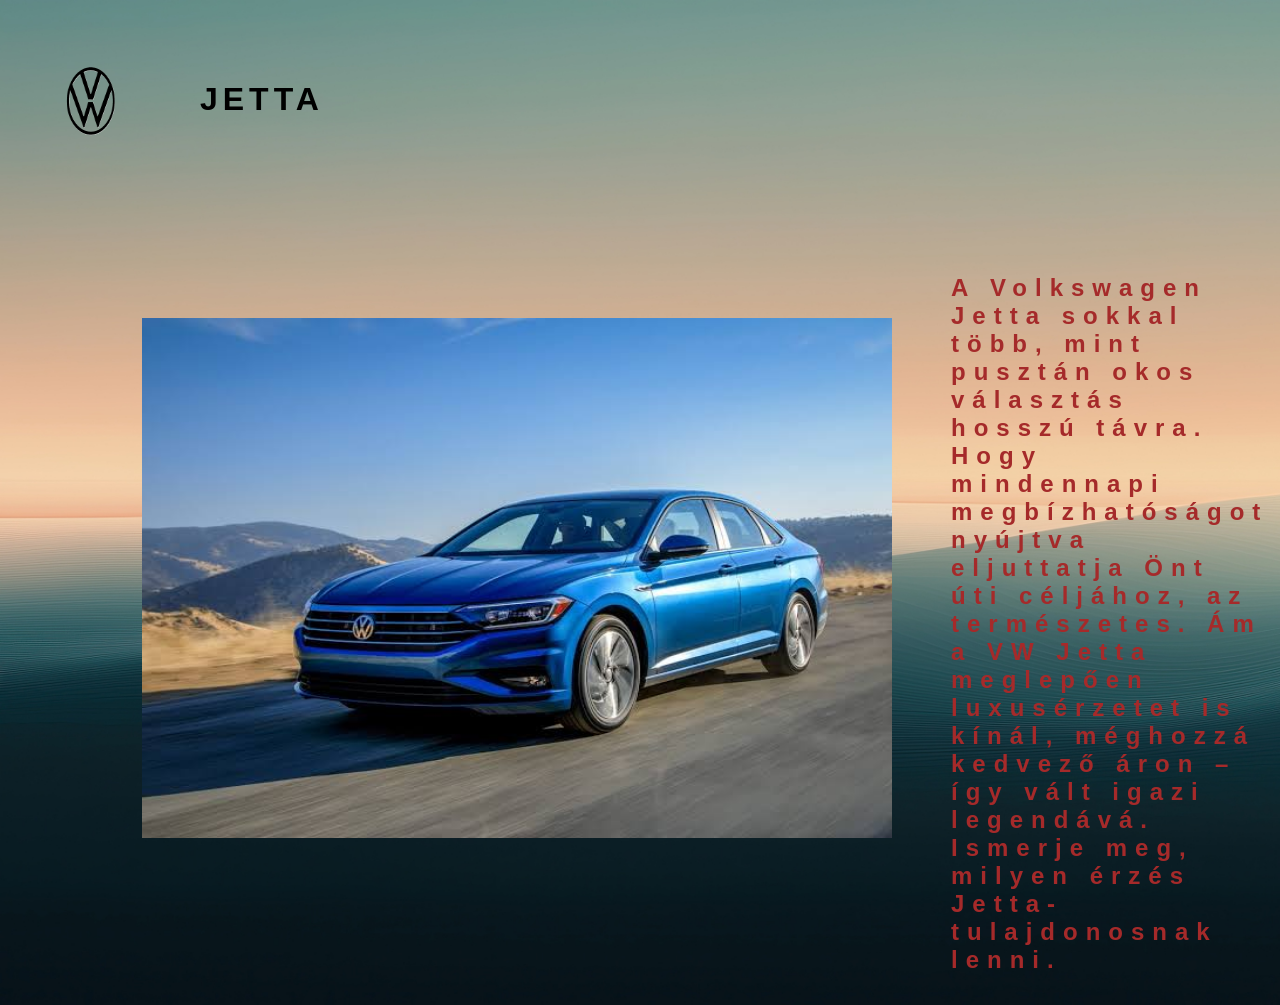
<file: 1.html>
<!DOCTYPE html>
<html lang="en">
<head>
    <meta charset="UTF-8">
    <meta name="viewport" content="width=device-width, initial-scale=1.0">
    <title>Kurják Krisztián</title>
    <link rel="stylesheet" href="main.css">
</head>
<body>
    
    <div class="box"> <a href="index.html"> <img src="homebutton2.png" alt="homebutton" class="logo"> </a>
    <h1 class="title1"> JETTA </h1> </div>
    <table>
        <tr>
            <td>
                <img src="jetta.jpg" alt="jetta" class="logo1"> </a> 
            </td>
            <td>
                <h2 class="title2"> A Volkswagen Jetta sokkal több, mint pusztán okos választás hosszú távra. Hogy mindennapi megbízhatóságot nyújtva eljuttatja Önt úti céljához, az természetes. Ám a VW Jetta meglepően luxusérzetet is kínál, méghozzá kedvező áron – így vált igazi legendává. Ismerje meg, milyen érzés Jetta-tulajdonosnak lenni. </h2>
            </td>
        </tr>
    </table>
  
</body>
</html>
</file>
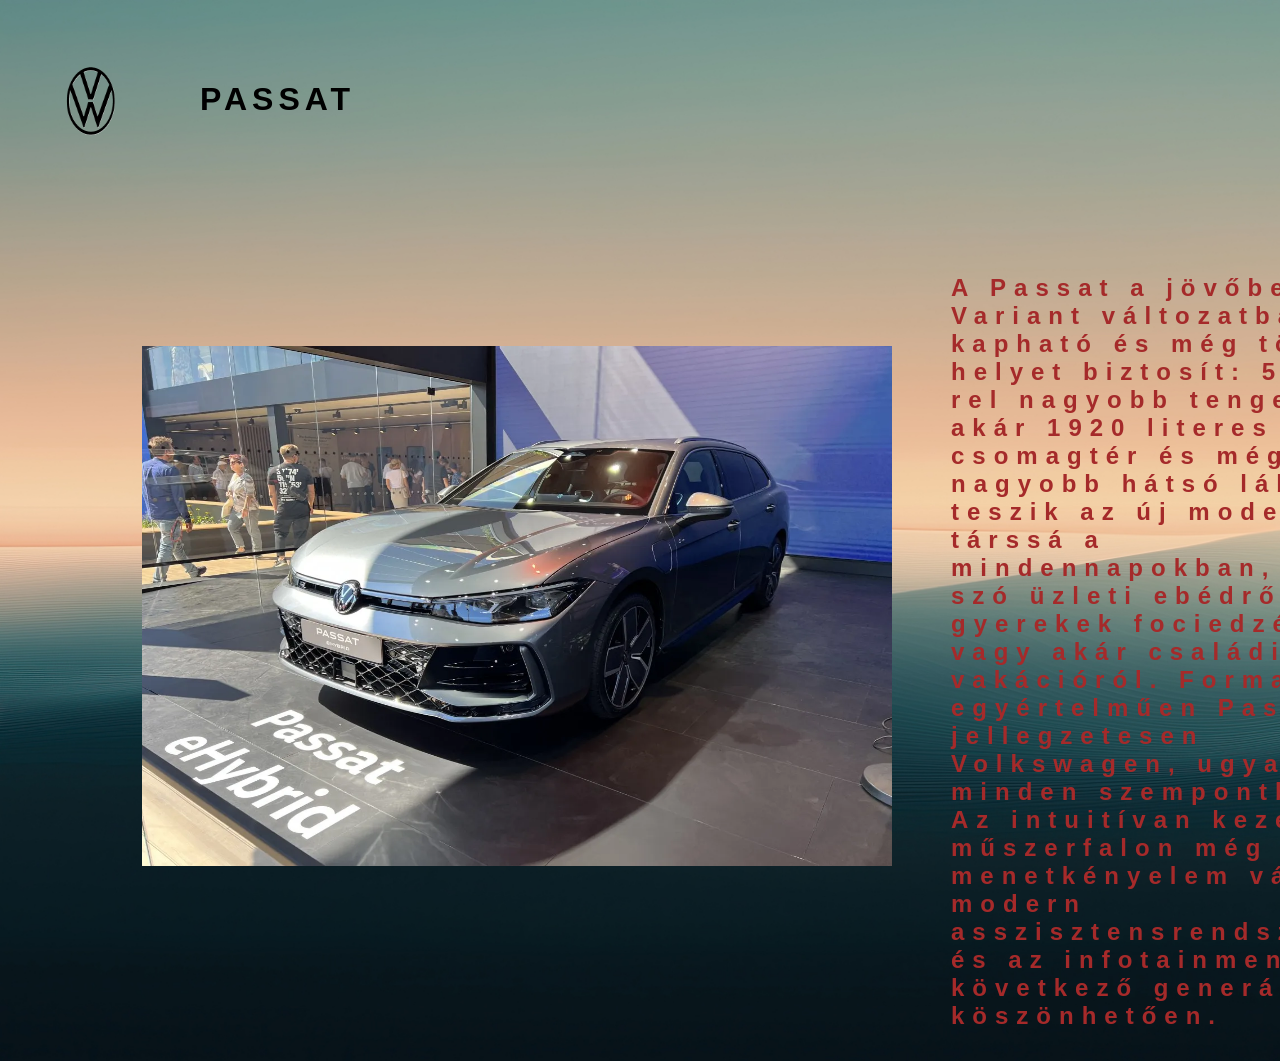
<file: 2.html>
<!DOCTYPE html>
<html lang="en">
<head>
    <meta charset="UTF-8">
    <meta name="viewport" content="width=device-width, initial-scale=1.0">
    <title>Kurják Krisztián</title>
    <link rel="stylesheet" href="main.css">
</head>
<body>
    
    <div class="box"> <a href="index.html"> <img src="homebutton2.png" alt="homebutton" class="logo"> </a>
    <h1 class="title1"> PASSAT </h1> </div>
    <table>
        <tr>
            <td>
                <img src="passat.webp" alt="passat" class="logo1"> </a> 
            </td>
            <td>
                <h2 class="title2"> A Passat a jövőben csak Variant változatban kapható és még több helyet biztosít: 50 mm-rel nagyobb tengelytáv, akár 1920 literes csomagtér és még nagyobb hátsó lábtér teszik az új modellt társsá a mindennapokban, legyen szó üzleti ebédről, a gyerekek fociedzéséről vagy akár családi vakációról. Formavilága: egyértelműen Passat, jellegzetesen Volkswagen, ugyanakkor minden szempontból új. Az intuitívan kezelhető műszerfalon még nagyobb menetkényelem várja a modern asszisztensrendszereknek és az infotainment következő generációjának köszönhetően. </h2>
            </td>
        </tr>
    </table>
  
</body>
</html>
</file>
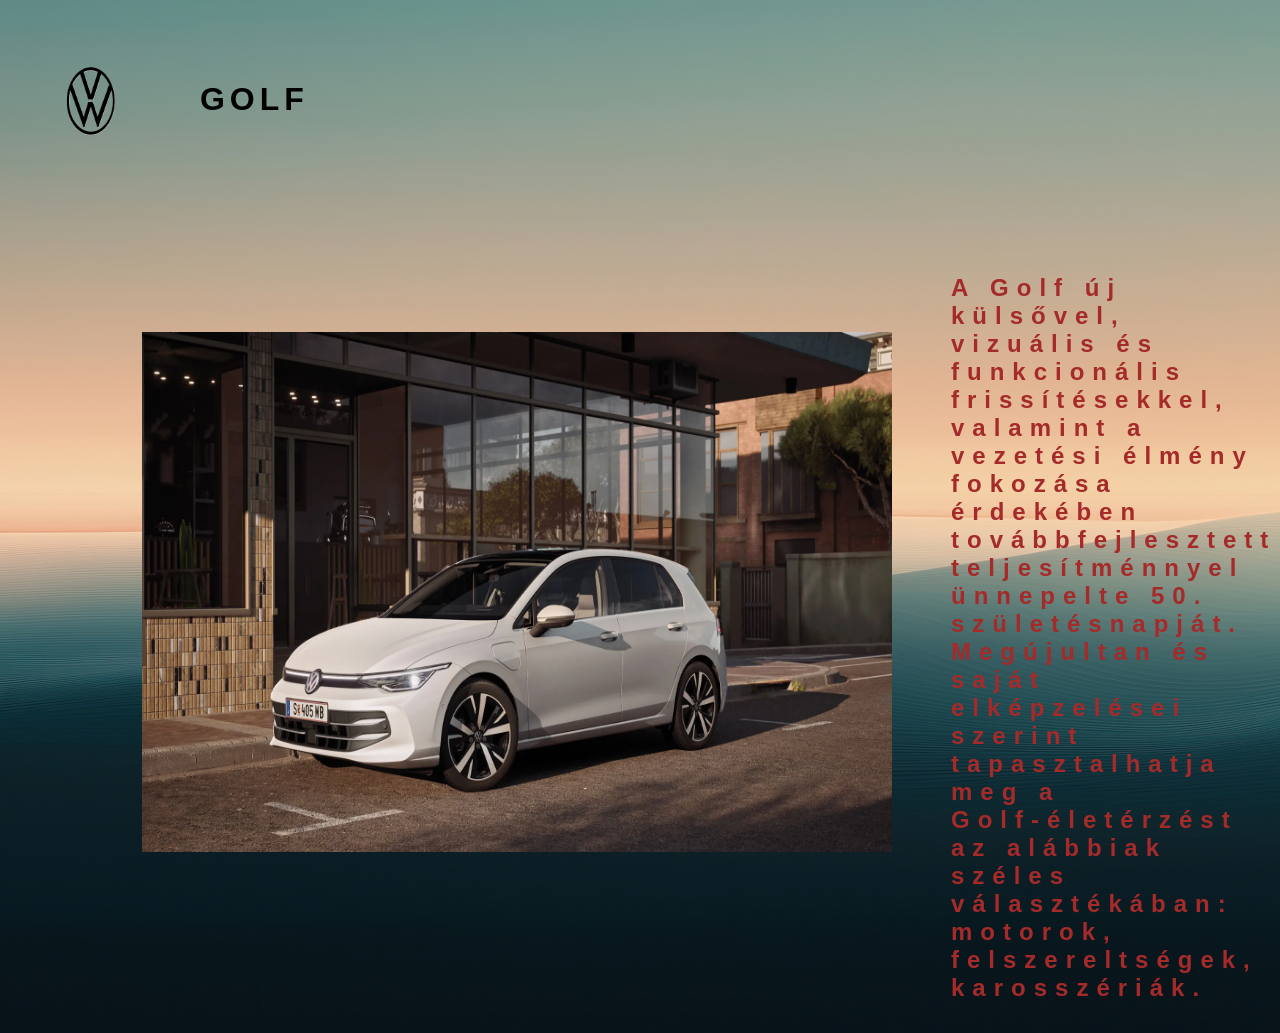
<file: 3.html>
<!DOCTYPE html>
<html lang="en">
<head>
    <meta charset="UTF-8">
    <meta name="viewport" content="width=device-width, initial-scale=1.0">
    <title>Kurják Krisztián</title>
    <link rel="stylesheet" href="main.css">
</head>
<body>
    
    <div class="box"> <a href="index.html"> <img src="homebutton2.png" alt="homebutton" class="logo"> </a>
    <h1 class="title1"> GOLF </h1> </div>
    <table>
        <tr>
            <td>
                <img src="golf.webp" alt="golf" class="logo1"> </a> 
            </td>
            <td>
                <h2 class="title2"> A Golf új külsővel, vizuális és funkcionális frissítésekkel, valamint a vezetési élmény fokozása érdekében továbbfejlesztett teljesítménnyel ünnepelte 50. születésnapját. Megújultan és saját elképzelései szerint tapasztalhatja meg a Golf-életérzést az alábbiak széles választékában: motorok, felszereltségek, karosszériák. </h2>
            </td>
        </tr>
    </table>
  
</body>
</html>
</file>
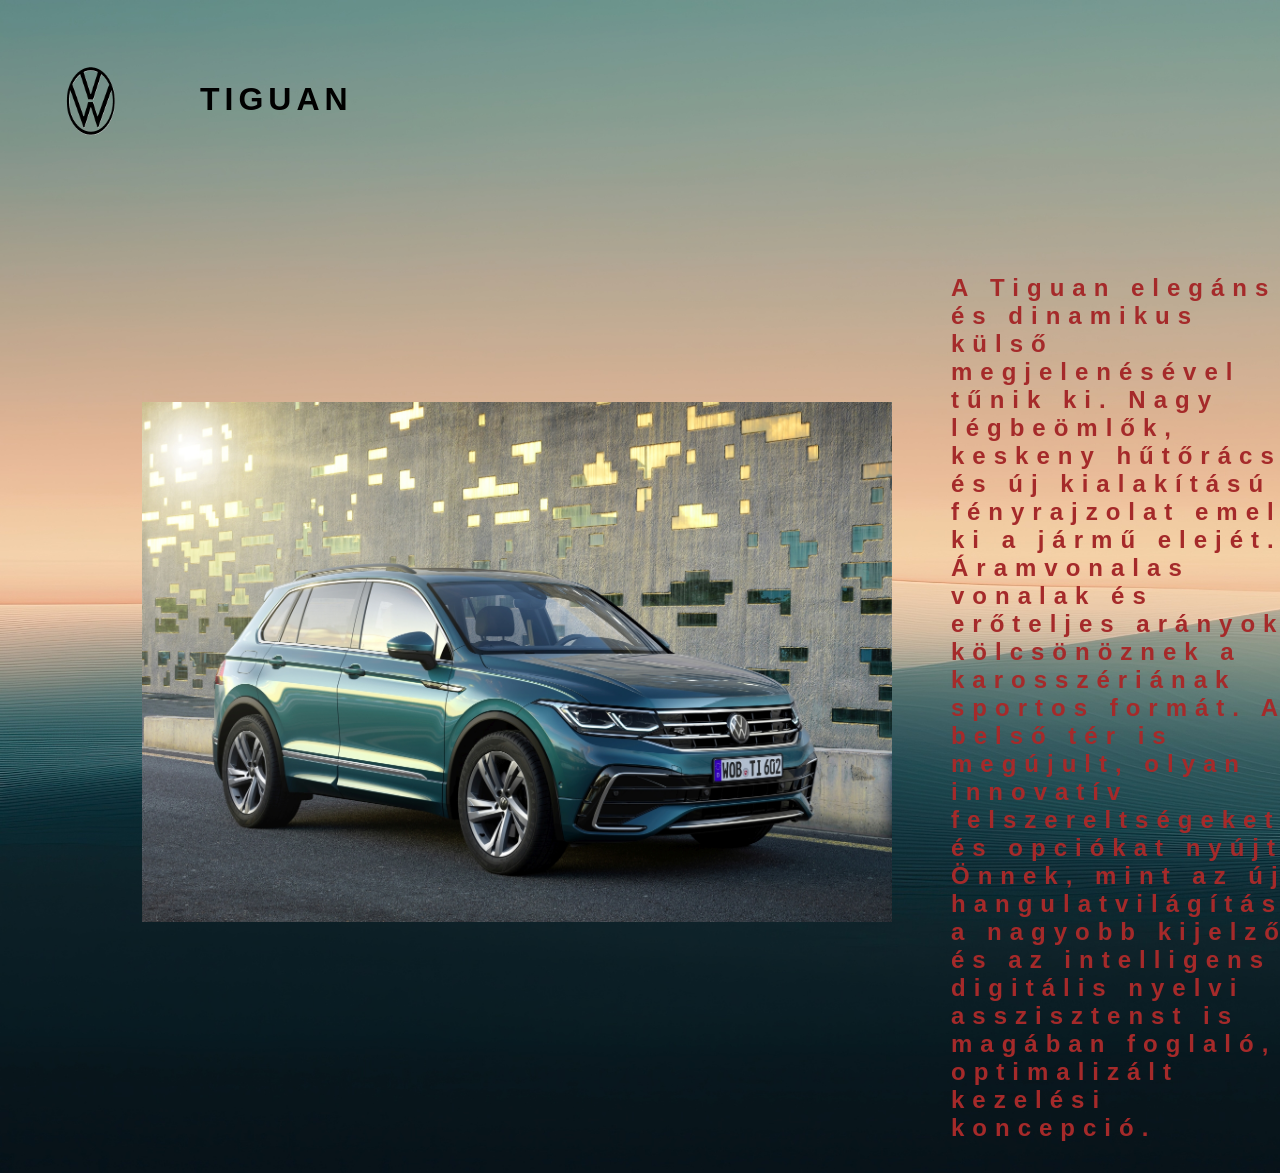
<file: 4.html>
<!DOCTYPE html>
<html lang="en">
<head>
    <meta charset="UTF-8">
    <meta name="viewport" content="width=device-width, initial-scale=1.0">
    <title>Kurják Krisztián</title>
    <link rel="stylesheet" href="main.css">
</head>
<body>
    
    <div class="box"> <a href="index.html"> <img src="homebutton2.png" alt="homebutton" class="logo"> </a>
    <h1 class="title1"> TIGUAN </h1> </div>
    <table>
        <tr>
            <td>
                <img src="tiguan.jpg" alt="tiguan" class="logo1"> </a> 
            </td>
            <td>
                <h2 class="title2"> A Tiguan elegáns és dinamikus külső megjelenésével tűnik ki. Nagy légbeömlők, keskeny hűtőrács és új kialakítású fényrajzolat emeli ki a jármű elejét. Áramvonalas vonalak és erőteljes arányok kölcsönöznek a karosszériának sportos formát. A belső tér is megújult, olyan innovatív felszereltségeket és opciókat nyújt Önnek, mint az új hangulatvilágítás, a nagyobb kijelző és az intelligens digitális nyelvi asszisztenst is magában foglaló, optimalizált kezelési koncepció. </h2>
            </td>
        </tr>
    </table>
  
</body>
</html>
</file>
<file: main.css>
body{
    background-image: url("hatter1.jpg");
    background-size: cover ;
    background-repeat: no-repeat;
}

.logo{
    width: 5vw;
    height: 10vh;
    display: flex;
    padding: 4vw;
}

li{
    padding: 2vw;
}

.menu{
    color: black;
    font-family: Arial, Helvetica, sans-serif;
    font-weight: bolder;
    text-decoration: none;
    letter-spacing: 5px;
}

.menu:hover{
    color: red;
}

.title{
    font-family: Arial, Helvetica, sans-serif;
    font-weight: bolder;
    text-decoration: none;
    letter-spacing: 5px;
    justify-content: center;
    align-self: center;
    padding-left: 25vw;
}

.title1{
    font-family: Arial, Helvetica, sans-serif;
    font-weight: bolder;
    text-decoration: none;
    letter-spacing: 5px;
    padding-left: 2vw;
    padding-top: 4vw;
    
    
}

.title2{
    color: brown;
    font-family: 'Trebuchet MS', 'Lucida Sans Unicode', 'Lucida Grande', 'Lucida Sans', Arial, sans-serif;
    font-weight: bolder;
    text-decoration: none;
    letter-spacing: 8px;
    padding-left: 2vw;
    padding-top: 4vw;
}


.box{
    display: flex;
}

.logo1{
    padding-left: 8vw;
    padding-bottom: 3vw;
    max-width: 750px;
    max-height: 520px;
    min-width: 750px;
    min-height: 520px;
}

td{
    padding-left: 30px;
}
</file>
